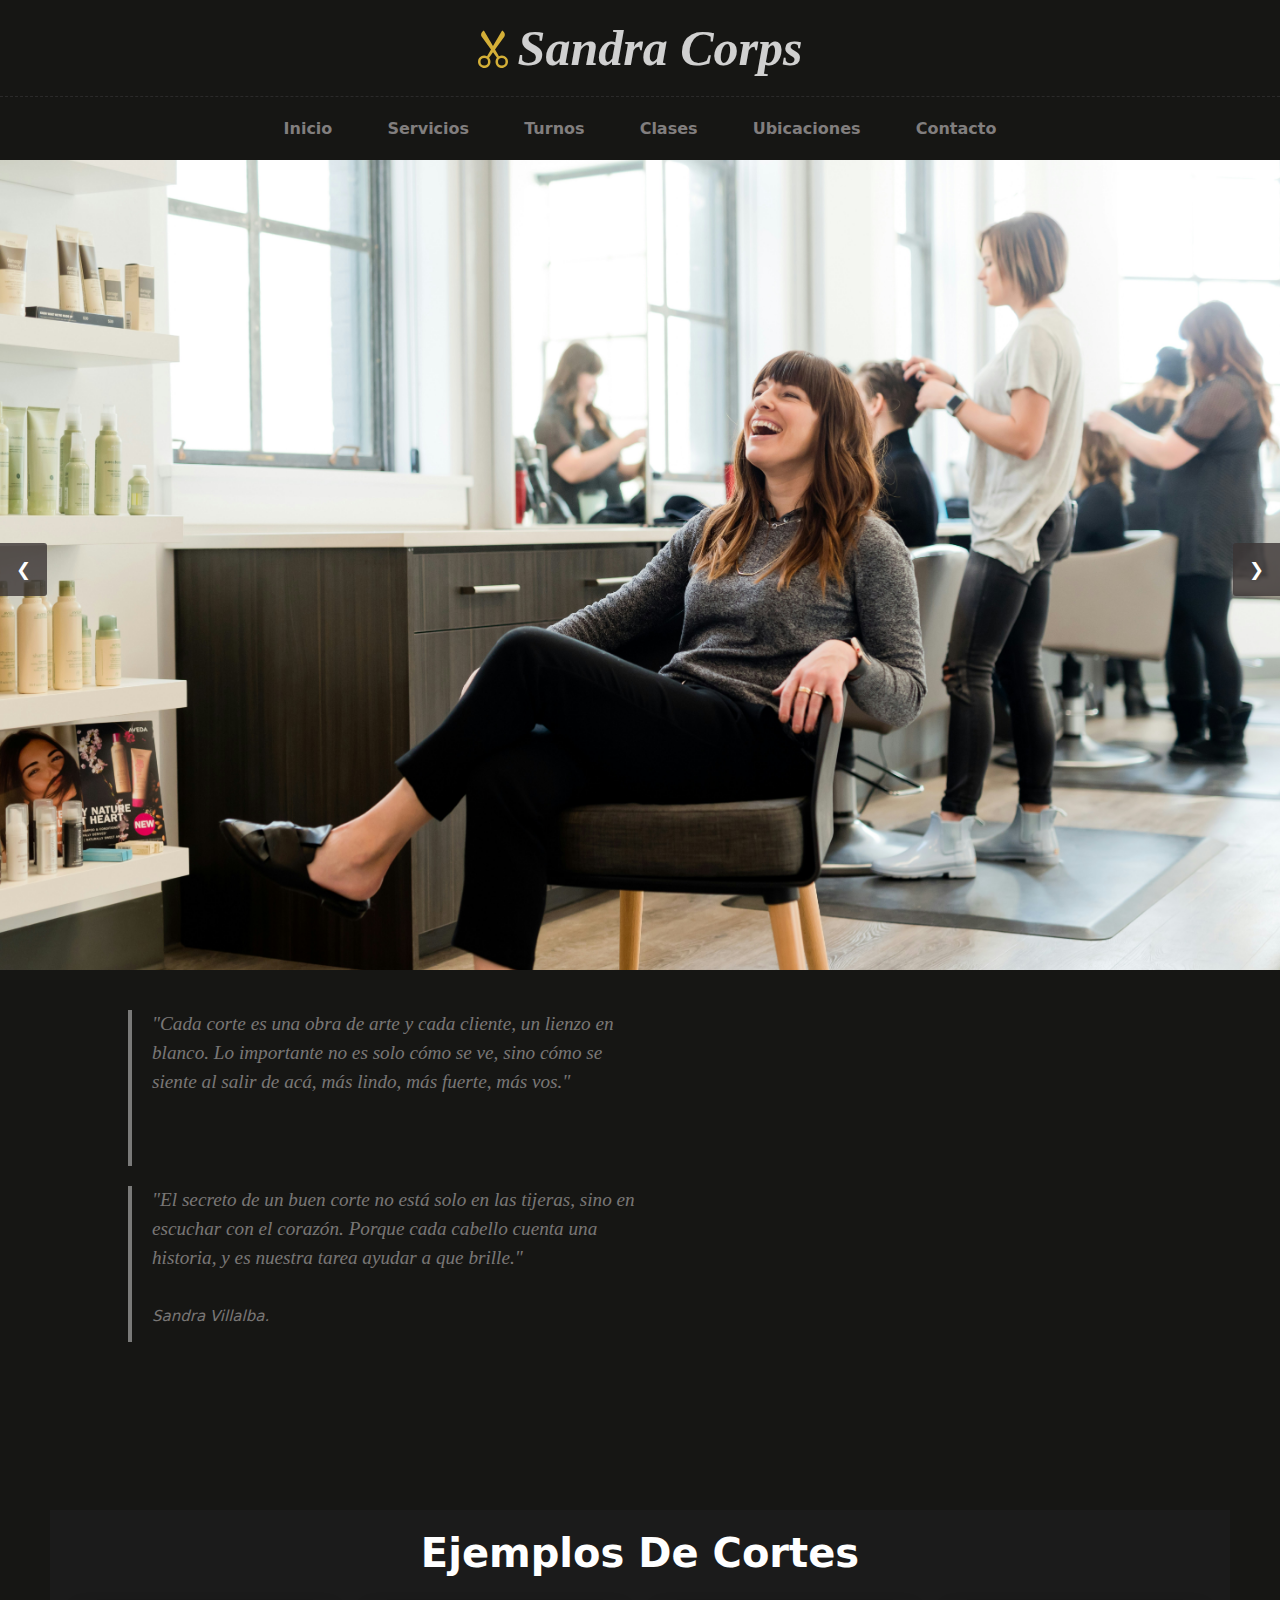
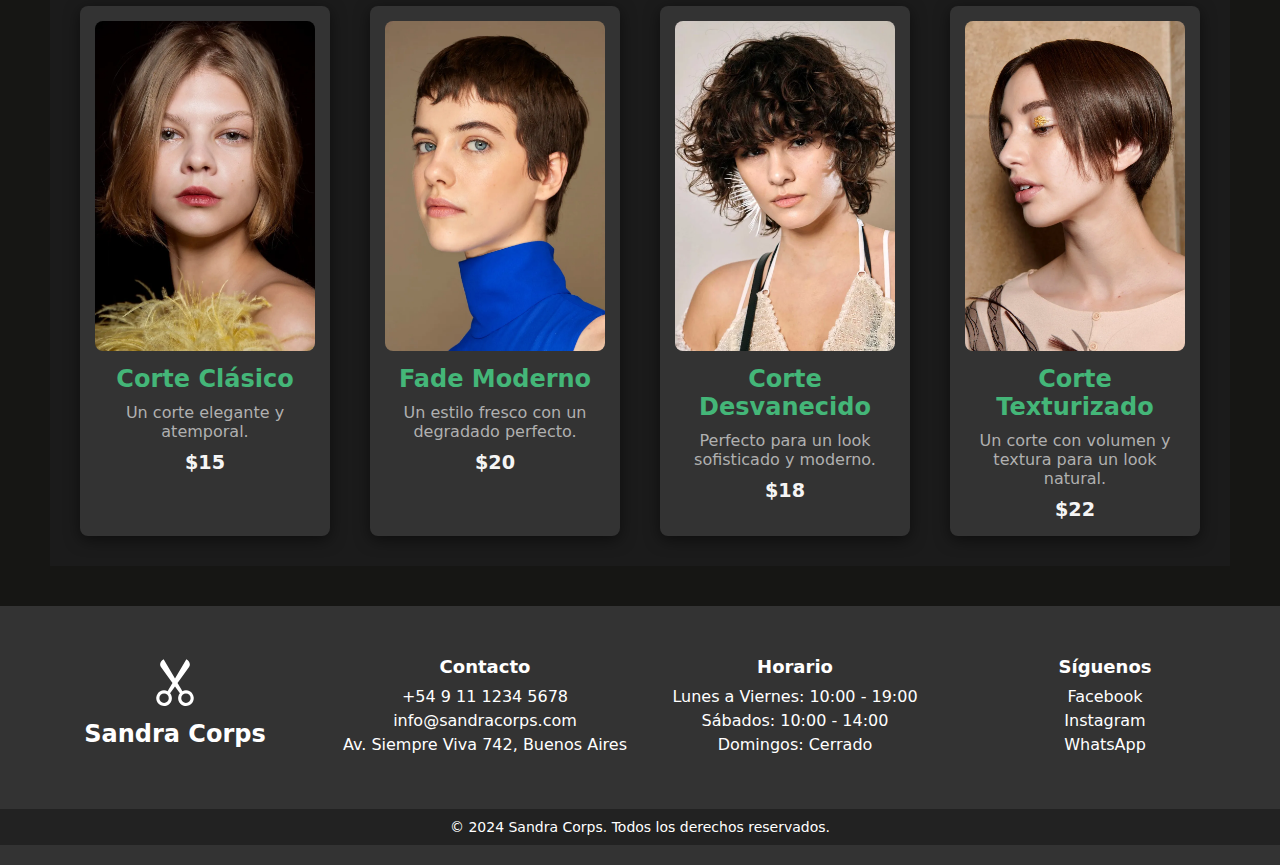
<file: index.html>
<!DOCTYPE html>
<html lang="en">
<head>
    <meta charset="UTF-8">
    <meta name="viewport" content="width=device-width, initial-scale=1.0">
    <meta name="viewport" content="width=device-width, initial-scale=1.0">
    <link rel="stylesheet" href="./css/EstilosGeneral.css">
    <title>Sandra CORPS</title>
</head>
<body>
    <!--Header--> 
    <header id="header-container">
        <section id="header-logo">
            <svg xmlns="http://www.w3.org/2000/svg" width="40" height="40" fill="currentColor" class="bi bi-scissors" viewBox="0 0 16 16">
                <path d="M3.5 3.5c-.614-.884-.074-1.962.858-2.5L8 7.226 11.642 1c.932.538 1.472 1.616.858 2.5L8.81 8.61l1.556 2.661a2.5 2.5 0 1 1-.794.637L8 9.73l-1.572 2.177a2.5 2.5 0 1 1-.794-.637L7.19 8.61zm2.5 10a1.5 1.5 0 1 0-3 0 1.5 1.5 0 0 0 3 0m7 0a1.5 1.5 0 1 0-3 0 1.5 1.5 0 0 0 3 0"/>
            </svg>
            <h1 class="header-logo-text">Sandra Corps</h1>
        </section>
        <section id="header-nav">
            <ul class="header-nav-list">
                <li><a href="#">Inicio</a></li>
                <li><a href="#">Servicios</a></li>
                <li><a href="./pages/turns.html">Turnos</a></li>
                <li><a href="#">Clases</a></li>
                <li><a href="#">Ubicaciones</a></li>
                <li><a href="#">Contacto</a></li>
            </ul>
            <section id="header-contact">
            </section>
        </section>
    </header>
    <!--Body--> 
    <div id="body-container">
        <div id="slider">
            <div class="slides">
                <div class="slide">
                    <img src="./assets/slider/sandra-pag-photo-slider-1.jpg" alt="Slide 1" title="Slide-1">
                </div>
                <div class="slide">
                    <img src="./assets/slider/sandra-pag-photo-slider-2.jpg" alt="Slide 2" title="Slide-2">
                </div>
                <div class="slide">
                    <img src="./assets/slider/sandra-pag-photo-slider-3.jpg" alt="Slide 3" title="Slide-3">
                </div>
            </div>
            <!-- Botones de navegación -->
            <a class="prev" onclick="moveSlide(-1)">&#10094;</a>
            <a class="next" onclick="moveSlide(1)">&#10095;</a>
        </div>
        <!--sobreMi-container
            <img id="sobreMi-container-imagen" src="./assets/avatar/sandra-pag-photo-sobremi-2.jpg" alt="SobreMi" />
        -->
        <section id="sobreMi-container">
            <article id="sobreMi-container-article">
              <p class="sobreMi-container-article-parrafo">
                "Cada corte es una obra de arte y cada cliente, un lienzo en blanco. Lo importante no es solo cómo se ve, sino cómo se siente al salir de acá, más lindo, más fuerte, más vos."
                <br></br>
              </p>
              <p class="sobreMi-container-article-parrafo">
                "El secreto de un buen corte no está solo en las tijeras, sino en escuchar con el corazón. Porque cada cabello cuenta una historia, y es nuestra tarea ayudar a que brille."                <br></br>
                <span class="sobreMi-container-article-span">
                    Sandra Villalba.
                </span>
              </p>
            </article>
             <!-- Sección de ejemplos de cortes -->
    <section id="haircuts-section">
        <h2>Ejemplos De Cortes</h2>
        <div class="haircuts-container">
            <!-- Tarjeta 1 -->
            <div class="haircut-card" onclick="openModal('modal1')">
                <img src="./assets/imagen-corte-4.webp" alt="Corte Clásico">
                <h3>Corte Clásico</h3>
                <p>Un corte elegante y atemporal.</p>
                <span class="price">$15</span>
            </div>
            <!-- Tarjeta 2 -->
            <div class="haircut-card" onclick="openModal('modal2')">
                <img src="./assets/imagen-corte-1.webp" alt="Fade Moderno">
                <h3>Fade Moderno</h3>
                <p>Un estilo fresco con un degradado perfecto.</p>
                <span class="price">$20</span>
            </div>
            <!-- Tarjeta 3 -->
            <div class="haircut-card" onclick="openModal('modal3')">
                <img src="./assets/imagen-corte-2.webp" alt="Corte Desvanecido">
                <h3>Corte Desvanecido</h3>
                <p>Perfecto para un look sofisticado y moderno.</p>
                <span class="price">$18</span>
            </div>
            <!-- Tarjeta 4 -->
            <div class="haircut-card" onclick="openModal('modal4')">
                <img src="./assets/imagen-corte-3.webp" alt="Corte Texturizado">
                <h3>Corte Texturizado</h3>
                <p>Un corte con volumen y textura para un look natural.</p>
                <span class="price">$22</span>
            </div>
        </div>
    </section>

    <!-- Modales -->
    <div id="modal1" class="modal">
        <div class="modal-content">
            <span class="close" onclick="closeModal('modal1')">&times;</span>
            <h2>Corte Clásico</h2>
            <img src="./assets/imagen-corte-4.webp" alt="Corte Clásico" class="modal-img">
            <p>Descripción detallada del Corte Clásico. Ideal para ocasiones formales y para aquellos que prefieren un estilo más tradicional.</p>
        </div>
    </div>
    <div id="modal2" class="modal">
        <div class="modal-content">
            <span class="close" onclick="closeModal('modal2')">&times;</span>
            <h2>Fade Moderno</h2>
            <img src="./assets/imagen-corte-1.webp" alt="Fade Moderno" class="modal-img">
            <p>Descripción detallada del Fade Moderno. Un estilo que combina frescura y sofisticación con un degradado perfecto.</p>
        </div>
    </div>
    <div id="modal3" class="modal">
        <div class="modal-content">
            <span class="close" onclick="closeModal('modal3')">&times;</span>
            <h2>Corte Desvanecido</h2>
            <img src="./assets/imagen-corte-2.webp" alt="Corte Desvanecido" class="modal-img">
            <p>Descripción detallada del Corte Desvanecido. Perfecto para un look moderno y sofisticado, con transiciones suaves.</p>
        </div>
    </div>
    <div id="modal4" class="modal">
        <div class="modal-content">
            <span class="close" onclick="closeModal('modal4')">&times;</span>
            <h2>Corte Texturizado</h2>
            <img src="./assets/imagen-corte-3.webp" alt="Corte Texturizado" class="modal-img">
            <p>Descripción detallada del Corte Texturizado. Un corte que aporta volumen y textura para un estilo más natural y relajado.</p>
        </div>
    </div>

    <script>
        function openModal(modalId) {
            document.getElementById(modalId).style.display = 'block';
        }

        function closeModal(modalId) {
            document.getElementById(modalId).style.display = 'none';
        }

        // Cerrar modal si se hace clic fuera de él
        window.onclick = function(event) {
            if (event.target.classList.contains('modal')) {
                event.target.style.display = 'none';
            }
        }
    </script>
    </div>
    <footer id="footer-container">
        <div class="footer-content">
            <!-- Logo and Business Name -->
            <div class="footer-section footer-logo">
                <svg xmlns="http://www.w3.org/2000/svg" width="50" height="50" fill="currentColor" class="bi bi-scissors" viewBox="0 0 16 16">
                    <path d="M3.5 3.5c-.614-.884-.074-1.962.858-2.5L8 7.226 11.642 1c.932.538 1.472 1.616.858 2.5L8.81 8.61l1.556 2.661a2.5 2.5 0 1 1-.794.637L8 9.73l-1.572 2.177a2.5 2.5 0 1 1-.794-.637L7.19 8.61zm2.5 10a1.5 1.5 0 1 0-3 0 1.5 1.5 0 0 0 3 0m7 0a1.5 1.5 0 1 0-3 0 1.5 1.5 0 0 0 3 0"/>
                </svg>
                <h2 class="footer-logo-text">Sandra Corps</h2>
            </div>
    
            <!-- Contact Information -->
            <div class="footer-section footer-contact">
                <h3>Contacto</h3>
                <p><i class="bi bi-telephone"></i> +54 9 11 1234 5678</p>
                <p><i class="bi bi-envelope"></i> info@sandracorps.com</p>
                <p><i class="bi bi-geo-alt"></i> Av. Siempre Viva 742, Buenos Aires</p>
            </div>
    
            <!-- Business Hours -->
            <div class="footer-section footer-hours">
                <h3>Horario</h3>
                <p>Lunes a Viernes: 10:00 - 19:00</p>
                <p>Sábados: 10:00 - 14:00</p>
                <p>Domingos: Cerrado</p>
            </div>
    
            <!-- Social Media Links -->
            <div class="footer-section footer-social">
                <h3>Síguenos</h3>
                <a href="#"><i class="bi bi-facebook"></i> Facebook</a>
                <a href="#"><i class="bi bi-instagram"></i> Instagram</a>
                <a href="#"><i class="bi bi-whatsapp"></i> WhatsApp</a>
            </div>
        </div>
    
        <div class="footer-bottom">
            <p>&copy; 2024 Sandra Corps. Todos los derechos reservados.</p>
        </div>
    </footer>    
    <script src="./js/script.js"></script>
</body>
</html>
</file>
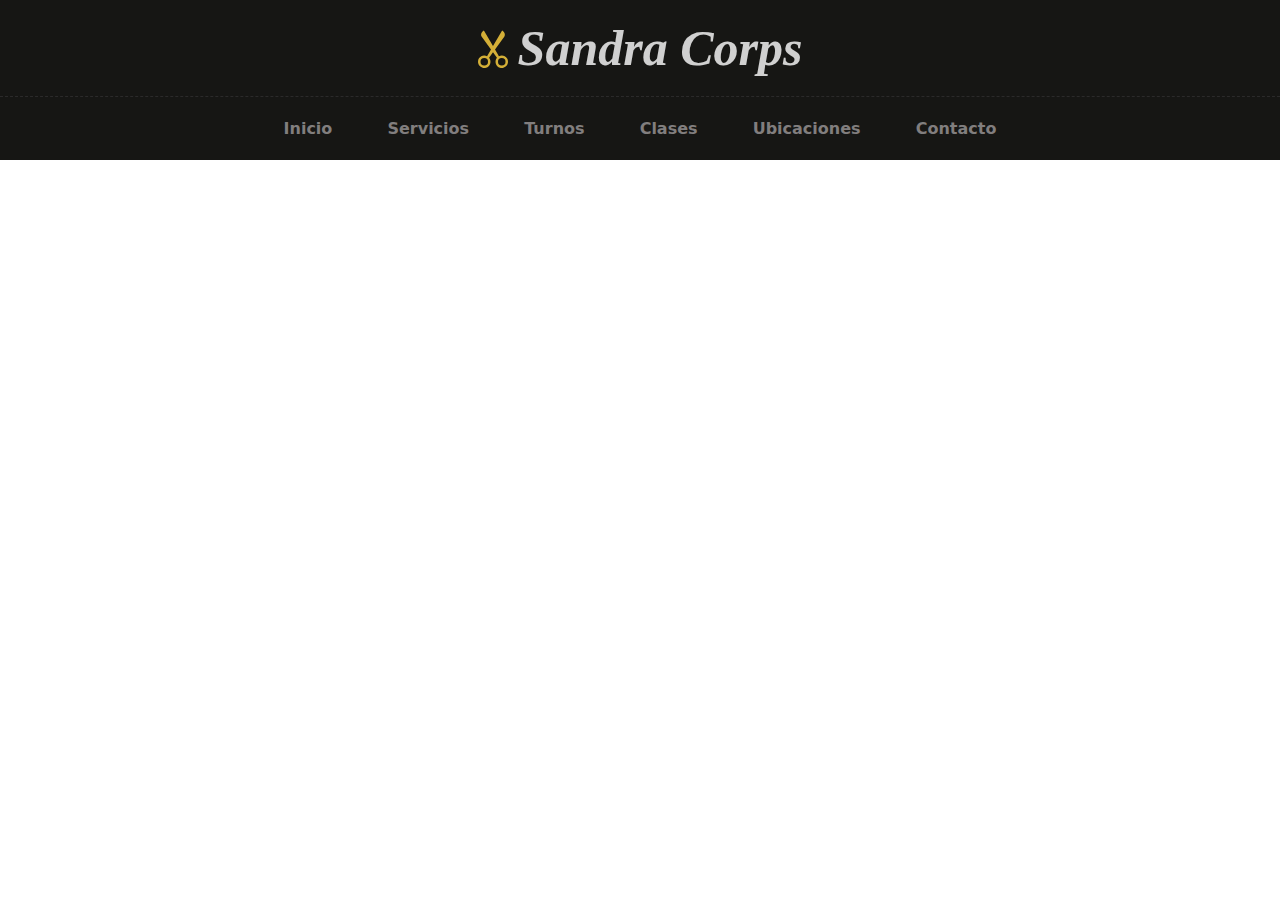
<file: pages/turns.html>
<!DOCTYPE html>
<html lang="en">
<head>
    <meta charset="UTF-8">
    <meta name="viewport" content="width=device-width, initial-scale=1.0">
    <link rel="stylesheet" href="../css/EstilosGeneral.css">
    <title>Sandra CORPS</title>
</head>
<body>
    <!--Header--> 
    <header id="header-container">
        <section id="header-logo">
            <svg xmlns="http://www.w3.org/2000/svg" width="40" height="40" fill="currentColor" class="bi bi-scissors" viewBox="0 0 16 16">
                <path d="M3.5 3.5c-.614-.884-.074-1.962.858-2.5L8 7.226 11.642 1c.932.538 1.472 1.616.858 2.5L8.81 8.61l1.556 2.661a2.5 2.5 0 1 1-.794.637L8 9.73l-1.572 2.177a2.5 2.5 0 1 1-.794-.637L7.19 8.61zm2.5 10a1.5 1.5 0 1 0-3 0 1.5 1.5 0 0 0 3 0m7 0a1.5 1.5 0 1 0-3 0 1.5 1.5 0 0 0 3 0"/>
            </svg>
            <h1 class="header-logo-text">Sandra Corps</h1>
        </section>
        <section id="header-nav">
            <ul class="header-nav-list">
                <li><a href="../index.html">Inicio</a></li>
                <li><a href="#">Servicios</a></li>
                <li><a href="./turns.html">Turnos</a></li>
                <li><a href="#">Clases</a></li>
                <li><a href="#">Ubicaciones</a></li>
                <li><a href="#">Contacto</a></li>
            </ul>
            <section id="header-contact">
            </section>
        </section>
    </header>
</body>
</html>
</file>
<file: css/EstilosGeneral.css>
*{
    margin:0;
    padding: 0;
    box-sizing: border-box;
    font-family: system-ui, -apple-system, BlinkMacSystemFont, 'Segoe UI', Roboto, Oxygen, Ubuntu, Cantarell, 'Open Sans', 'Helvetica Neue', sans-serif;
}
/*Font-title*/
@import url('https://fonts.googleapis.com/css2?family=Cinzel+Decorative:wght@400;700&display=swap');

/*Header-Container*/
#header-container{
    width: 100%;
    height: 10rem;
    display: flex;
    justify-content: center; 
    align-items: center;
    background: #161614;
    flex-direction: column;
}
#header-logo{
    width: 100%;
    height: 6rem;
    display: flex;
    justify-content: center;
    align-items: center;
}
#header-logo svg{
    height: 100%;
    display: flex;
    justify-content: center;
    align-items: center;
    color: #D4AF37;
}
.header-logo-text{
    font-size: 50px;
    padding: 5px;
    font-family: 'Cinzel Decorative', serif;
    font-weight: 700;
    font-style: italic;
    color: rgba(255, 255, 255, 0.8);
}
#header-nav{
    width: 100%;
    height: 4rem;
    display: flex;
    justify-content: center;
    align-items: center;
    /*border-bottom: dashed 1px rgb(43, 42, 42);*/
    border-top: dashed 1px rgb(43, 42, 42);
}

.header-nav-list{
    width: 60%;
    height: 100%;
    display: flex;
    justify-content: space-around;
    align-items: center;
    list-style: none;
}

.header-nav-list li a{
    color: rgb(129, 126, 126);
    list-style: none;
    text-decoration: none;
    transition: 500ms;
    font-weight: bold;
}
.header-nav-list li a:hover{
    transition: 500ms;
    color: rgb(196, 187, 187);
}

@media (max-width: 900px){
    .header-nav-list{
        width: 100%;
        height: 100%;
        display: flex;
        justify-content: space-around;
        align-items: center;
        list-style: none;
    }  
     
}
@media (max-width: 500px){
    .header-nav-list{
        font-size: 10px;
    } 
}

/*Body-Container*/
#body-container{
    width: 100%;
    height: fit-content;
    display: flex;
    justify-content: center;
    align-items: center;
    flex-direction: column;
}

#slider {
    position: relative;
    width: 100%;
    height: 90vh; /* Ocupa toda la altura de la ventana */
    margin: auto;
    overflow: hidden;
}

.slides {
    display: flex;
    transition: transform 1s ease-in-out;
    height: 100%;
}

.slide {
    min-width: 100%;
    height: 100%;
    box-sizing: border-box;
    transition: opacity 1s ease-in-out;
    flex-shrink: 0; /* Evita que las slides se compriman */
}

.slide.active {
    opacity: 1;
}

.slide img {
    width: 100%;
    height: 100%;
    object-fit: cover; /* Asegura que la imagen cubra todo el área de la diapositiva */
}

/* Botones para navegar entre slides */
.prev, .next {
    cursor: pointer;
    position: absolute;
    top: 50%;
    width: auto;
    margin-top: -22px;
    padding: 16px;
    color: white;
    font-weight: bold;
    font-size: 18px;
    transition: 0.6s ease;
    border-radius: 0 3px 3px 0;
    user-select: none;
    background-color: rgba(59, 52, 52, 0.8);
}

.next {
    right: 0;
    border-radius: 3px 0 0 3px;
}

.prev:hover, .next:hover {
    background-color: rgba(0, 0, 0, 0.8);
}

/*sobreMi-container*/ 
#sobreMi-container{
    width: 100%;
    height: fit-content;
    display: flex;
    justify-content: center;
    align-items: center;
    flex-direction: column;
    background: #161614;
}

/*
#sobreMi-container-imagen{
    width: 250px;
    height: 450px;
    object-fit: cover;
}
*/

#sobreMi-container-article{
    width: 80%;
    height: 60vh;
    padding-top: 20px;
    color: rgb(129, 126, 126);
    opacity: 0.5;
}

.sobreMi-container-article-parrafo{
    width: 50%;
    height: 30%;
    font-size: 20px;
    line-height: 1.5;
    font-family: 'Georgia', serif;
    font-size: 1.2em;
    font-style: italic;
    color: #dad5d5;
    margin: 20px 0;
    padding-left: 20px;
    border-left: 4px solid #ddd;
}

.sobreMi-container-article-span{
    font-size: 15px
}

#haircuts-section {
    margin-bottom: 40px;
    padding: 40px;
    background-color: #1b1b1b;
    text-align: center;
    color: #f5f5f5;
}

#haircuts-section h2 {
    font-size: 2.5em;
    margin-bottom: 20px;
    color: #ffffff;
}

.haircuts-container {
    display: flex;
    justify-content: space-around;
    flex-wrap: wrap;
    gap: 20px;
}

.haircut-card {
    background: #2a2a2a;
    border-radius: 10px;
    box-shadow: 0 4px 15px rgba(0, 0, 0, 0.5);
    padding: 20px;
    width: 250px;
    transition: transform 0.3s ease, box-shadow 0.3s ease;
}

.haircut-card:hover {
    transform: translateY(-10px);
    box-shadow: 0 6px 20px rgba(0, 0, 0, 0.7);
}

.haircut-card img {
    width: 100%;
    border-radius: 10px;
}

.haircut-card h3 {
    font-size: 1.5em;
    margin: 15px 0;
    color: #e0e0e0;
}

.haircut-card p {
    font-size: 1em;
    color: #b0b0b0;
    margin-bottom: 10px;
}

.price {
    font-size: 1.2em;
    color: #44B678;
    font-weight: bold;
}

#services-section {
    padding: 50px;
    background-color: #1b1b1b;
    text-align: center;
    color: #f5f5f5;
}

#services-section h2 {
    font-size: 2.5em;
    margin-bottom: 30px;
    color: #ffffff;
}

.services-container {
    display: flex;
    justify-content: space-around;
    flex-wrap: wrap;
    gap: 20px;
}

.service-card {
    background: #2a2a2a;
    border-radius: 10px;
    padding: 20px;
    width: 250px;
    box-shadow: 0 4px 15px rgba(0, 0, 0, 0.5);
    transition: transform 0.3s ease, box-shadow 0.3s ease;
    text-align: left;
}

.service-card:hover {
    transform: translateY(-10px);
    box-shadow: 0 6px 20px rgba(0, 0, 0, 0.7);
}

.service-card img {
    width: 50px;
    margin-bottom: 15px;
}

.service-card h3 {
    font-size: 1.5em;
    margin-bottom: 10px;
    color: #e0e0e0;
}

.service-card p {
    font-size: 1em;
    color: #b0b0b0;
}

#footer-container {
    background: #333;
    color: #fff;
    padding: 20px 0;
    text-align: center;
    font-family: 'Arial', sans-serif;
}

.footer-content {
    display: flex;
    justify-content: space-around;
    flex-wrap: wrap;
    padding: 20px;
}

.footer-section {
    margin: 10px;
    flex: 1;
    min-width: 200px;
}

.footer-logo {
    text-align: center;
}

.footer-logo svg {
    margin-bottom: 10px;
}

.footer-logo-text {
    font-size: 24px;
    font-weight: bold;
}

.footer-contact h3,
.footer-hours h3,
.footer-social h3 {
    font-size: 18px;
    margin-bottom: 10px;
}

.footer-contact p,
.footer-hours p {
    margin: 5px 0;
}

.footer-social a {
    display: block;
    margin: 5px 0;
    color: #fff;
    text-decoration: none;
    transition: color 0.3s;
}

.footer-social a:hover {
    color: #44B678;
}

.footer-bottom {
    background: #222;
    padding: 10px;
    margin-top: 20px;
    font-size: 14px;
}

.footer-bottom p {
    margin: 0;
}

@media (max-width: 768px) {
    .footer-content {
        flex-direction: column;
    }
} 

/* Sección de ejemplos de cortes */
#haircuts-section {
    padding: 20px;
}

.haircuts-container {
    display: flex;
    flex-wrap: wrap;
    justify-content: space-around;
}

.haircut-card {
    background: #333;
    border-radius: 8px;
    padding: 15px;
    margin: 10px;
    width: 250px;
    text-align: center;
    cursor: pointer;
    transition: transform 0.3s ease;
}

.haircut-card:hover {
    transform: scale(1.05);
}

.haircut-card img {
    width: 100%;
    height: auto;
    border-radius: 8px;
}

.haircut-card h3 {
    margin: 10px 0;
    color: #44B678;
}

.haircut-card p {
    margin: 0;
}

.price {
    display: block;
    margin-top: 10px;
    font-size: 1.2em;
    color: #f5f5f5;
}

/* Estilos del modal */
.modal {
    display: none;
    position: fixed;
    z-index: 1;
    left: 0;
    top: 0;
    width: 100%;
    height: 100%;
    overflow: auto;
    background-color: rgba(0, 0, 0, 0.8);
}

.modal-content {
    background-color: #333;
    margin: 15% auto;
    padding: 20px;
    border-radius: 8px;
    width: 80%;
    max-width: 600px;
    color: #f5f5f5;
}

.modal-img {
    width: 100%;
    height: auto;
    border-radius: 8px;
}

.close {
    color: #f5f5f5;
    float: right;
    font-size: 28px;
    font-weight: bold;
    cursor: pointer;
}

.close:hover,
.close:focus {
    color: #44B678;
    text-decoration: none;
    cursor: pointer;
}
</file>
